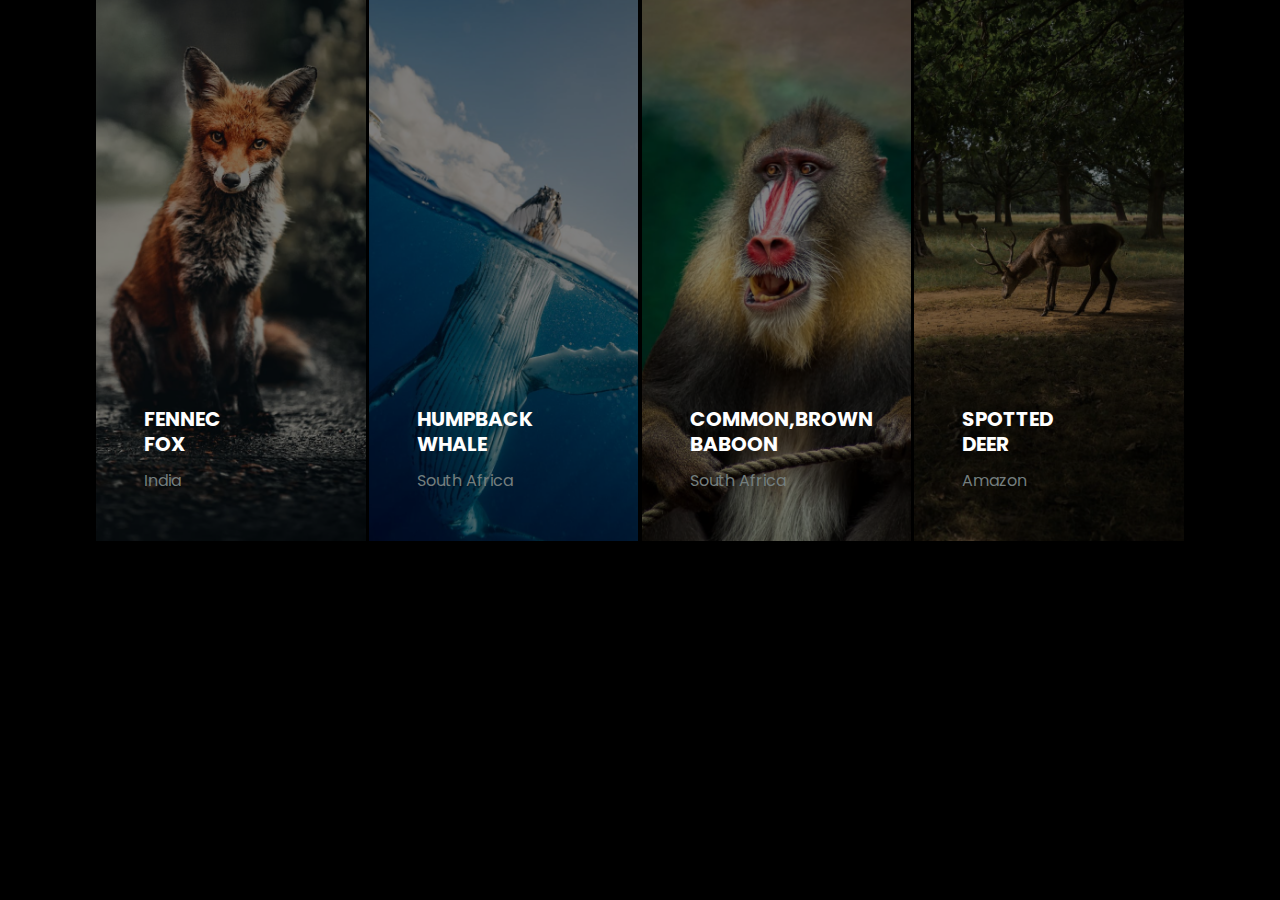
<file: ui-challenge/index.html>
<!DOCTYPE html>
<html lang="en">
  <head>
    <meta charset="UTF-8" />
    <meta name="viewport" content="width=device-width, initial-scale=1.0" />
    <!-- css link -->
    <link rel="stylesheet" href="./css/style.css" />
    <link
      rel="stylesheet"
      href="https://cdnjs.cloudflare.com/ajax/libs/font-awesome/6.5.2/css/all.min.css"
      integrity="sha512-SnH5WK+bZxgPHs44uWIX+LLJAJ9/2PkPKZ5QiAj6Ta86w+fsb2TkcmfRyVX3pBnMFcV7oQPJkl9QevSCWr3W6A=="
      crossorigin="anonymous"
      referrerpolicy="no-referrer"
    />
    <!-- js link -->
    <script src="./js//index.js"></script>
    <title>Interactive Photo Gallery</title>
  </head>
  <body>
    <!-- Section that contains Gallery -->
    <section id="photapp">
      <div class="container photoWrapper">
        <!-- Gallery cards will be injected here by JavaScript -->
      </div>
    </section>
  </body>
</html>
</file>
<file: ui-challenge/css/style.css>
/* Importing google fonts */
@import url("https://fonts.googleapis.com/css2?family=Poppins:ital,wght@0,100;0,200;0,300;0,400;0,500;0,600;0,700;0,800;0,900;1,100;1,200;1,300;1,400;1,500;1,600;1,700;1,800;1,900&display=swap");

/* ============== General Css =========== */
* {
  font-family: "Poppins", sans-serif;
  padding: 0;
  margin: 0;
  box-sizing: border-box;
  scroll-behavior: smooth;
  color: var(--secondary-color);
}
body {
  background-color: var(--primary-color);
}
html {
  scroll-behavior: smooth;
}
:root {
  /* colors */
  --primary-color: #000000;
  --secondary-color: #ffffff;
  --link-color: rgb(13, 134, 134);
  --gray-color: rgb(116, 126, 126);

  /* width */
  --lg-screen: 85%;
  --md-screen: 95%;
  --sm-screen: 95%;
  /* transition */
  --transition: all 0.3s ease-in-out;
}
img {
  display: block;
  width: 100%;
  object-fit: cover;
}
h1 {
  font-weight: 700;
  line-height: 25px;
  font-size: 20px;
}

.container {
  width: var(--lg-screen);
  margin: 0 auto;
}

/* ============== End of General Css =========== */

/* ==================== Gallery Css =============  */
#photoapp {
  display: flex;
  flex-direction: column;
  justify-content: center;
  align-items: flex-start;
  min-height: 100vh;
}

.photoWrapper {
  display: grid;
  grid-template-columns: repeat(4, 1fr);
  gap: 0.2rem;
}
.galleryCard {
  position: relative;
  overflow: hidden;
}
.galleryCard img {
  transition: var(--transition);
  -webkit-transition: var(--transition);
  -moz-transition: var(--transition);
  -ms-transition: var(--transition);
  -o-transition: var(--transition);
}
.galleryCard:hover img {
  transform: scale(1.1);
  filter: blur(5px) grayscale(100%);
}
.galleryOverlay {
  position: absolute;
  top: 0;
  left: 0;
  width: 100%;
  height: 100%;
  background-color: rgba(0, 0, 0, 0.5);
  display: flex;
  flex-direction: column;
  justify-content: end;
  padding: 3rem;
}
.galleryOverlay:hover {
  background-color: rgba(0, 0, 0, 0.7);
}
.contents span,
i {
  color: aqua !important;
}
.more {
  /* background-color: aqua; */
  display: none;
  color: var(--link-color);
  transition: var(--transition);
}
.galleryOverlay:hover .more {
  display: flex;
  align-items: center;
  gap: 1rem;
  cursor: pointer;
}
.contents {
  display: flex;
  flex-direction: column;
  gap: 0.7rem;
  transition: var(--transition);
}
.contents .location {
  font-size: 16px;
  font-weight: 400;
  text-transform: capitalize;
  color: var(--gray-color);
}
/* ==================== End of Gallery Css =============  */

/* media query for responsiveness  */

/* Tablet mode */
@media only screen and (min-width: 768px) and (max-width: 1024px) {
  .container {
    width: var(--md-screen);
  }
  .photoWrapper {
    grid-template-columns: repeat(4, 1fr);
  }
  .galleryOverlay {
    padding: 1rem;
  }
  .contents h1 {
    font-weight: 700;
    line-height: 25px;
    font-size: 16px;
  }
}

/* Phone mode */
@media only screen and (max-width: 767px) {
  .container {
    width: var(--sm-screen);
  }
  .photoWrapper {
    grid-template-columns: repeat(4, 1fr);
  }
  .galleryOverlay {
    padding: 0.5rem;
    display: none;
  }
}
/* End of media query */
</file>
